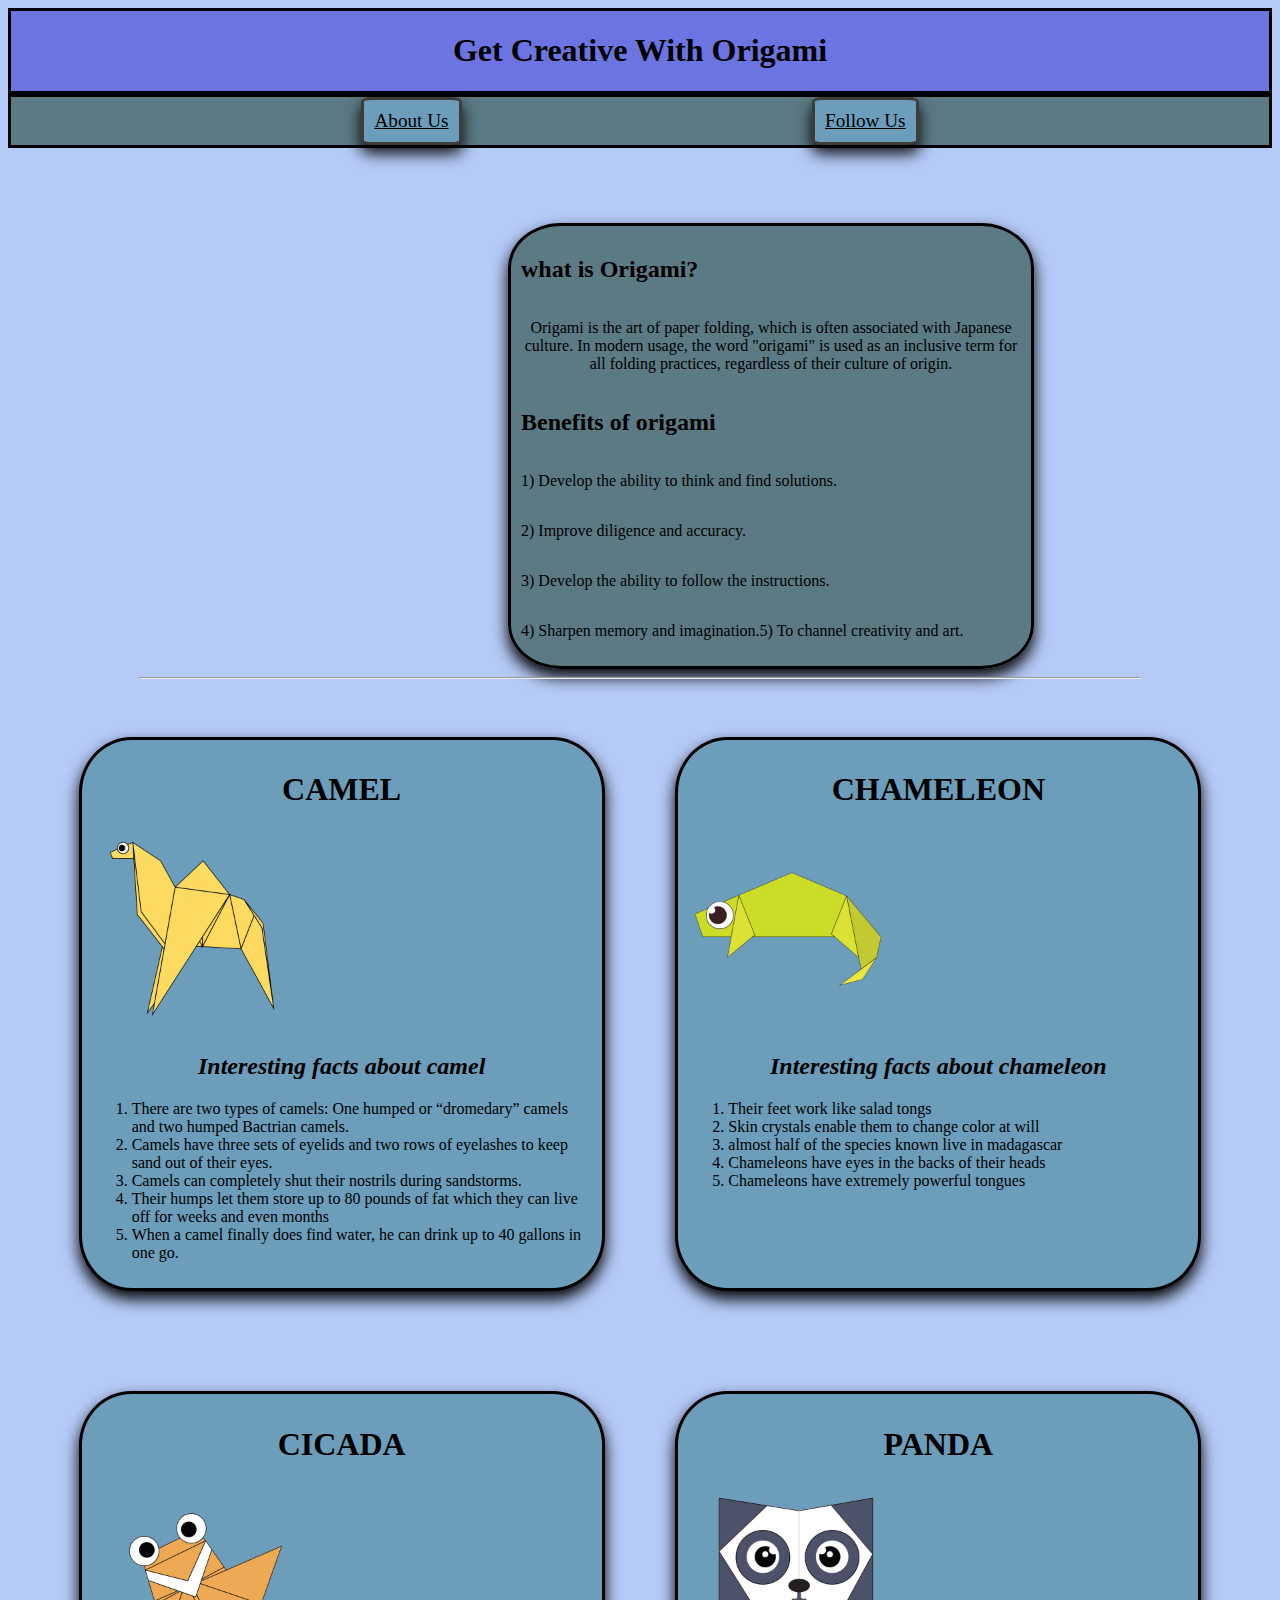
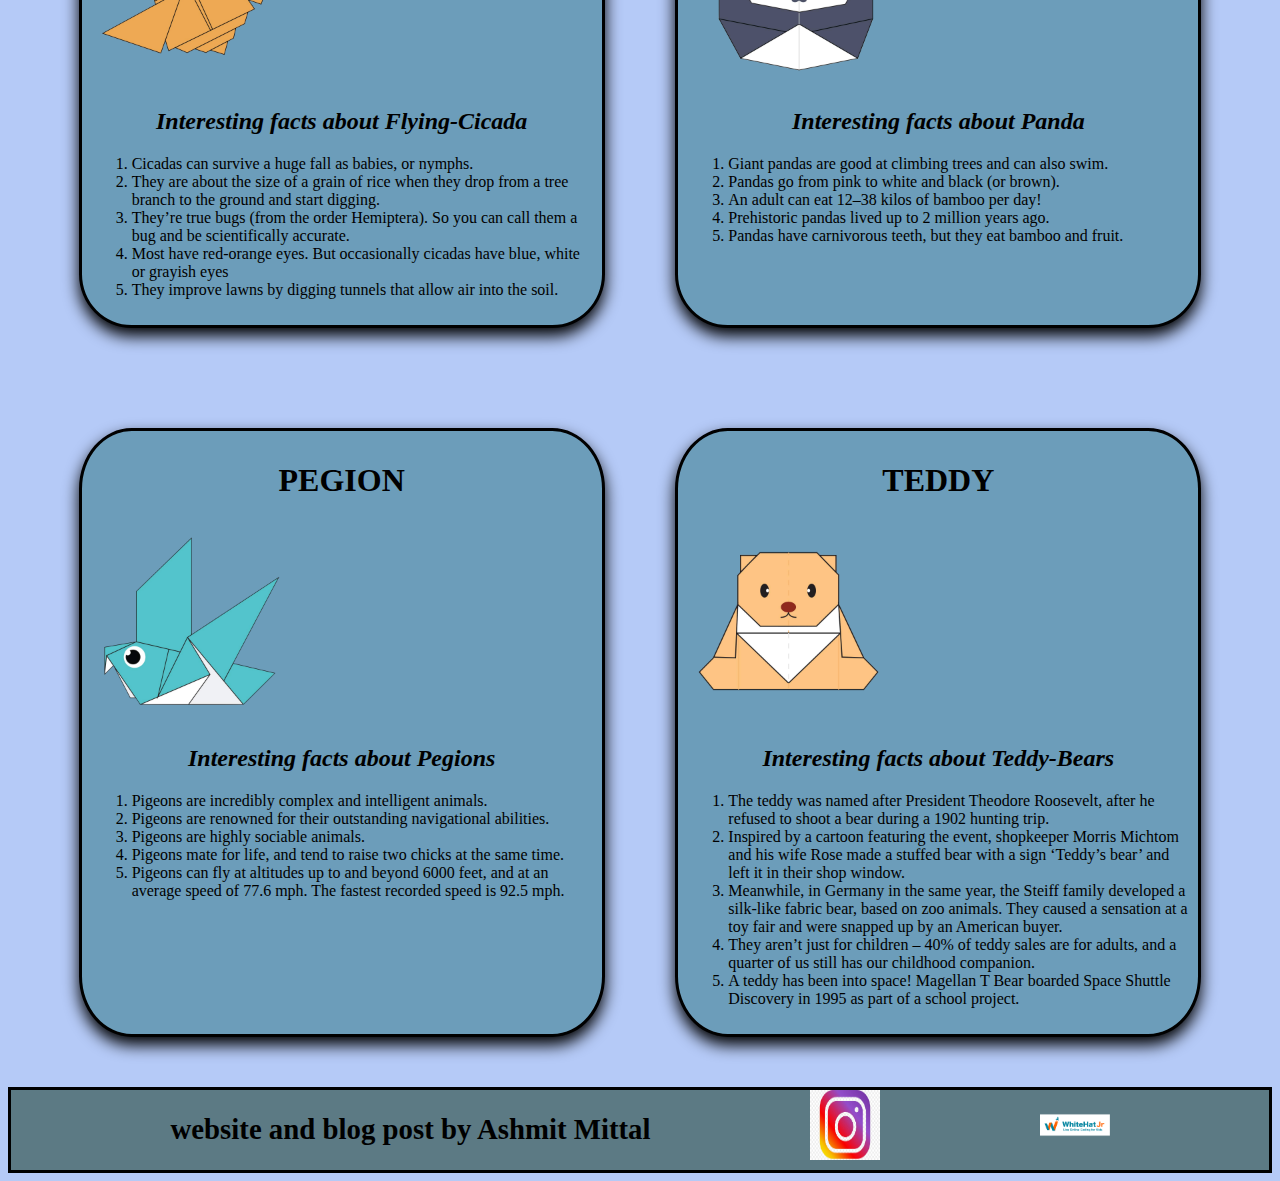
<file: index.html>
<!DOCTYPE html>
<html>
    <head>
        <title>Origami Designs</title>
        <link rel="stylesheet"
        type="text/css"
        href="index.css"/>
        <meta chareset ="UTF-8">        
<meta name="descrption" content="my portfolio page">     
<meta name="viewport" content="width=device-width, initial-scale=1.5">
        <style>
            body{
                background-color: rgb(181, 202, 247);
            }
        </style>
    </head>
    <body>
<div class="head">
        <h1> Get Creative With Origami </h1>
    </div>
     
<div class="menu">
        <a href="aboutus.html" class=button > About Us</a>
        <a href="Followus.html" class=button1> Follow Us</a>
    </div>
<div class="main">
        <h2> what is Origami?</h2>
        <p>Origami is the art of paper folding, which is often associated with Japanese culture. In modern usage, the word "origami" is used as an inclusive term for all folding practices, regardless of their culture of origin.</p>
   <h2>Benefits of origami</h2>
    <p>1) Develop the ability to think and find solutions.</p>    
    <p>2) Improve diligence and accuracy.</p>
    <p>3) Develop the ability to follow the instructions. </p>
    <p>4) Sharpen memory and imagination.</p> 
    <p>5) To channel creativity and art.</p>
</div>
<hr width =1000px>
<div class="namegrid">
    <div class="item">
<h1> CAMEL</h1>
<a href="http://origami.me/camel/">
    <img src="OrigamiImages/camel.png" width="200px" height="200px"></a>
<h2><i> Interesting facts about camel </i></h2>
<ol>
    <li>There are two types of camels: One humped or “dromedary” camels and two humped Bactrian camels.</li>
    <li>Camels have three sets of eyelids and two rows of eyelashes to keep sand out of their eyes.</li>
    <li>Camels can completely shut their nostrils during sandstorms.</li>
    <li>Their humps let them store up to 80 pounds of fat which they can live off for weeks and even months</li>
    <li>When a camel finally does find water, he can drink up to 40 gallons in one go.</li>
</ol>
</div>

<div class="item">
<h1> CHAMELEON </h1>
<a href="http://origami.me/chameleon/">
    <img src="OrigamiImages/chameleon.png" width="200px" height="200px"></a>
<h2><i> Interesting facts about chameleon </i></h2>
<ol>
    <li>Their feet work like salad tongs </li>
    <li> Skin crystals enable them to change color at will</li>
    <li> almost half of the species known live in madagascar</li>
    <li> Chameleons have eyes in the backs of their heads</li>
    <li>Chameleons have extremely powerful tongues</li>
</ol>
</div>

<div class="item">
<h1> CICADA </h1>
<a href="http://origami.me/flying-cicada/">
    <img src="OrigamiImages/cicada.png" width="200px" height="200px"></a>
<h2><i> Interesting facts about Flying-Cicada </i></h2>
<ol>
    <li>Cicadas can survive a huge fall as babies, or nymphs.  </li>
    <li> They are about the size of a grain of rice when they drop from a tree branch to the ground and start digging.</li>
    <li> They’re true bugs (from the order Hemiptera). So you can call them a bug and be scientifically accurate.</li>
    <li> Most have red-orange eyes. But occasionally cicadas have blue, white or grayish eyes</li>
    <li>They improve lawns by digging tunnels that allow air into the soil.</li>
</ol>
</div>

<div class="item">
<h1> PANDA </h1>
<a href="http://origami.me/panda/">
    <img src="OrigamiImages/panda.png" width="200px" height="200px"></a>
<h2><i> Interesting facts about Panda </i></h2>
<ol>
    <li>Giant pandas are good at climbing trees and can also swim.  </li>
    <li>Pandas go from pink to white and black (or brown). </li>
    <li>An adult can eat 12–38 kilos of bamboo per day!</li>
    <li> Prehistoric pandas lived up to 2 million years ago.</li>
    <li>Pandas have carnivorous teeth, but they eat bamboo and fruit.</li>
</ol>
</div>
<div class="item">
<h1> PEGION </h1>
<a href="http://origami.me/pigeon/">
    <img src="OrigamiImages/pigeon.png" width="200px" height="200px"></a>
<h2><i> Interesting facts about Pegions </i></h2>
<ol>
    <li>Pigeons are incredibly complex and intelligent animals.</li>
    <li>Pigeons are renowned for their outstanding navigational abilities.</li>
    <li>Pigeons are highly sociable animals.</li>
    <li>Pigeons mate for life, and tend to raise two chicks at the same time. </li>
    <li>Pigeons can fly at altitudes up to and beyond 6000 feet, and at an average speed of 77.6 mph. The fastest recorded speed is 92.5 mph.</li>
</ol>
</div>

<div class="item">
<h1> TEDDY </h1>
<a href="http://origami.me/teddy-bear/">
    <img src="OrigamiImages/teddy.png" width="200px" height="200px"></a>
<h2><i> Interesting facts about Teddy-Bears </i></h2>
<ol>
    <li>The teddy was named after President Theodore Roosevelt, after he refused to shoot a bear during a 1902 hunting trip.</li>
    <li>Inspired by a cartoon featuring the event, shopkeeper Morris Michtom and his wife Rose made a stuffed bear with a sign ‘Teddy’s bear’ and left it in their shop window. </li>
    <li>Meanwhile, in Germany in the same year, the Steiff family developed a silk-like fabric bear, based on zoo animals. They caused a sensation at a toy fair and were snapped up by an American buyer.</li>
    <li>They aren’t just for children – 40% of teddy sales are for adults, and a quarter of us still has our childhood companion. </li>
    <li> A teddy has been into space! Magellan T Bear boarded Space Shuttle Discovery in 1995 as part of a school project.</li>
</ol>
</div>
</div>
<div class="online">
<h2><b> website and blog post by Ashmit Mittal</b></h2>
<a href="https://www.instagram.com/ashmit12mittal/"><img src="insta.jpg" width=70 height=70></a>
<a href="https://whjr.co/9eWhm"><img src="whj.png" width=70 height=70></a>
</div>
    </body> 
</html>
</file>
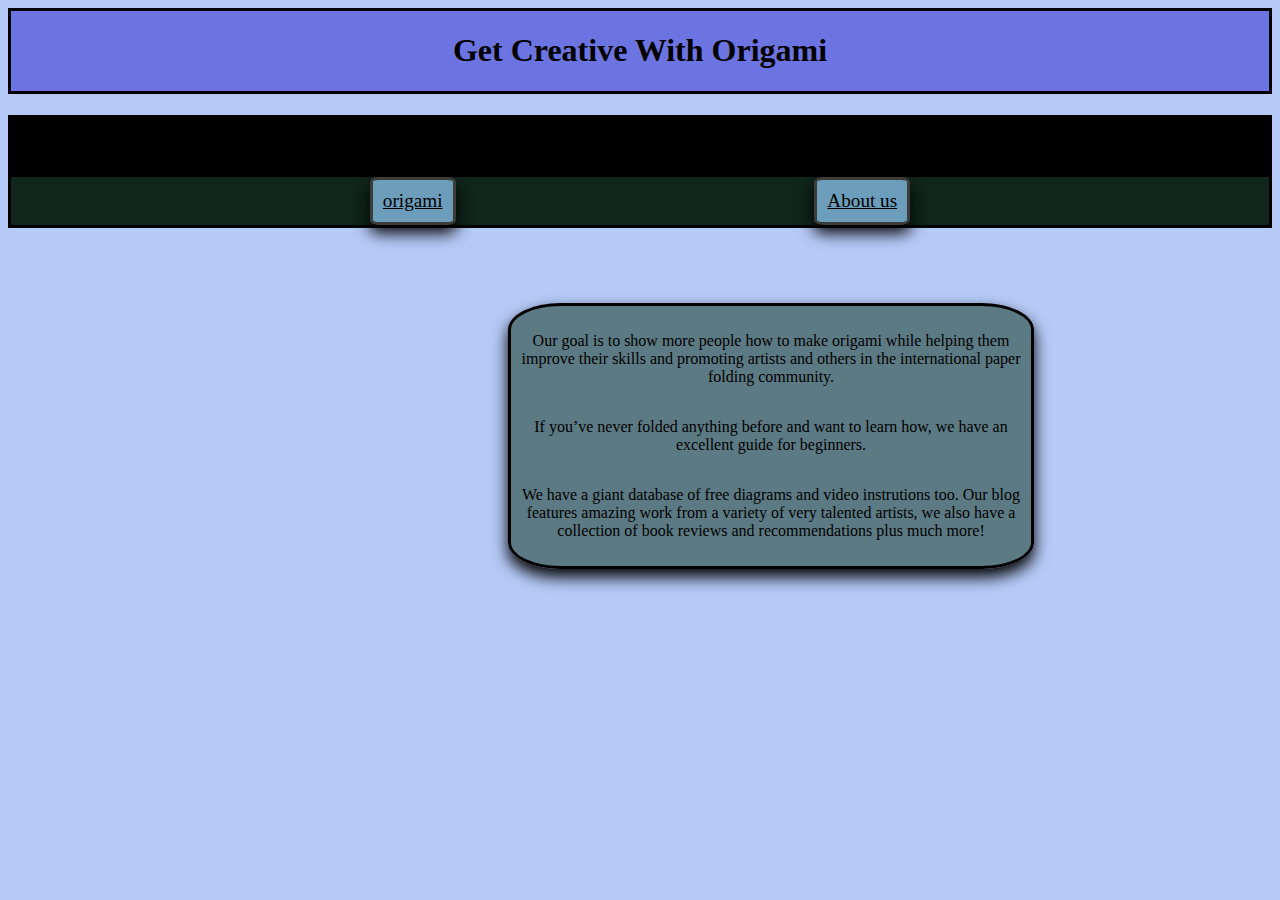
<file: aboutus.html>
<!DOCTYPE HTML>
<html>
 <head>
<title>my portfolio page </title>
<link rel="stylesheet"
type="text/css"
href="index.css"/>
<meta chareset ="UTF-8">        
<meta name="descrption" content="my portfolio page">     
<meta name="viewport" content="width=device-width, initial-scale=1.5">
<style>
    body{
        background-color: rgb(181, 202, 247);
    }
</style>
 </head>

<body>
    <div class="head">
        <h1> Get Creative With Origami </h1>
    </div>
    <div style=background:black>
        <div class="header">
            
            <h1>ABOUT ME</h1>   
        </div>
    
        <div class="menu">
            <a href="index.html" class=button >origami</a>
            <a href="aboutus.html" class=button1>About us </a>
        </div>
    </div>
   
    
    <div class="me">
        <p>Our goal is to show more people how to make origami while helping them improve their skills and promoting artists and others in the international paper folding community. </p>
        <p>If you’ve never folded anything before and want to learn how, we have an excellent guide for beginners. </p>
        <p> We have a giant database of free diagrams and video instrutions too. Our blog features amazing work from a variety of very talented artists, we also have a collection of book reviews and recommendations plus much more!</p>
      
</div>
 

</body>
</html>
</file>
<file: index.css>
.main{
    display: flex;
    flex-wrap: wrap;
    justify-content:left;
    background-color: rgba(27, 63, 49, 0.582);
    border:solid rgba(0, 0, 0, 1);
    border-radius: 10%;
    padding: 10px;
    box-shadow:0 8px 16px 0 rgba(0, 0, 0, 1);
    width: 500px;
    margin-left: 500px;
    margin-top: 75px;
}
.head{
    background-color:rgb(108, 116, 226);
    border:solid;
    display:flex;
    justify-content: space-evenly;
}
.menu{
    background-color:rgb(27, 63, 49, 0.582);
    border:solid;
    display:flex;
    justify-content: space-evenly; 
    font-size: larger;
   
}
.namegrid{
    display: flex;
    justify-content: space-evenly;
    flex-wrap: wrap;
}
.item{
    background-color: rgb(108, 157, 186);
    border:solid rgba(0, 0, 0, 1);
    border-radius: 10%;
    padding: 10px;
    box-shadow:0 8px 16px 0 rgba(0, 0, 0, 1);
    position:relative;
    width: 500px;
    margin-top: 50px;
    margin-bottom: 50px;
}
.button{
    background-color: rgb(108, 157, 186);
    border:solid  #3C3C39 ;
    border-radius: 10%;
    padding: 10px;
    box-shadow:0 8px 16px 0 rgba(0, 0, 0, 1);
}
.button1{
    background-color: rgb(108, 157, 186);
    border:solid #3C3C39;
    border-radius: 10%;
    padding: 10px;
    box-shadow:0 8px 16px 0 rgba(0, 0, 0, 1);
}
.online{
    background-color:rgb(27, 63, 49, 0.582);
    border:solid;
    display:flex;
    justify-content: space-evenly; 
    font-size: larger;
}
a:link{
    color:black;
}
a:visited{
    color:white;
}
.item:hover p{
    opacity:1;
    font-weight: 600;
}
.item:hover img{
    opacity:0.6
}
.button:hover{
    opacity: 0.6;
}
.button1:hover{
    opacity: 0.6;
}
.me{
    display: flex;
    flex-wrap: wrap;
    align-items: center;
    background-color: rgba(27, 63, 49, 0.582);
    border:solid rgba(0, 0, 0, 1);
    border-radius: 10%;
    padding: 10px;
    box-shadow:0 8px 16px 0 rgba(0, 0, 0, 1);
    width: 500px;
    margin-left: 500px;
    margin-top: 75px; 
}
p,h2,h1{
    text-align: center;
}
</file>
